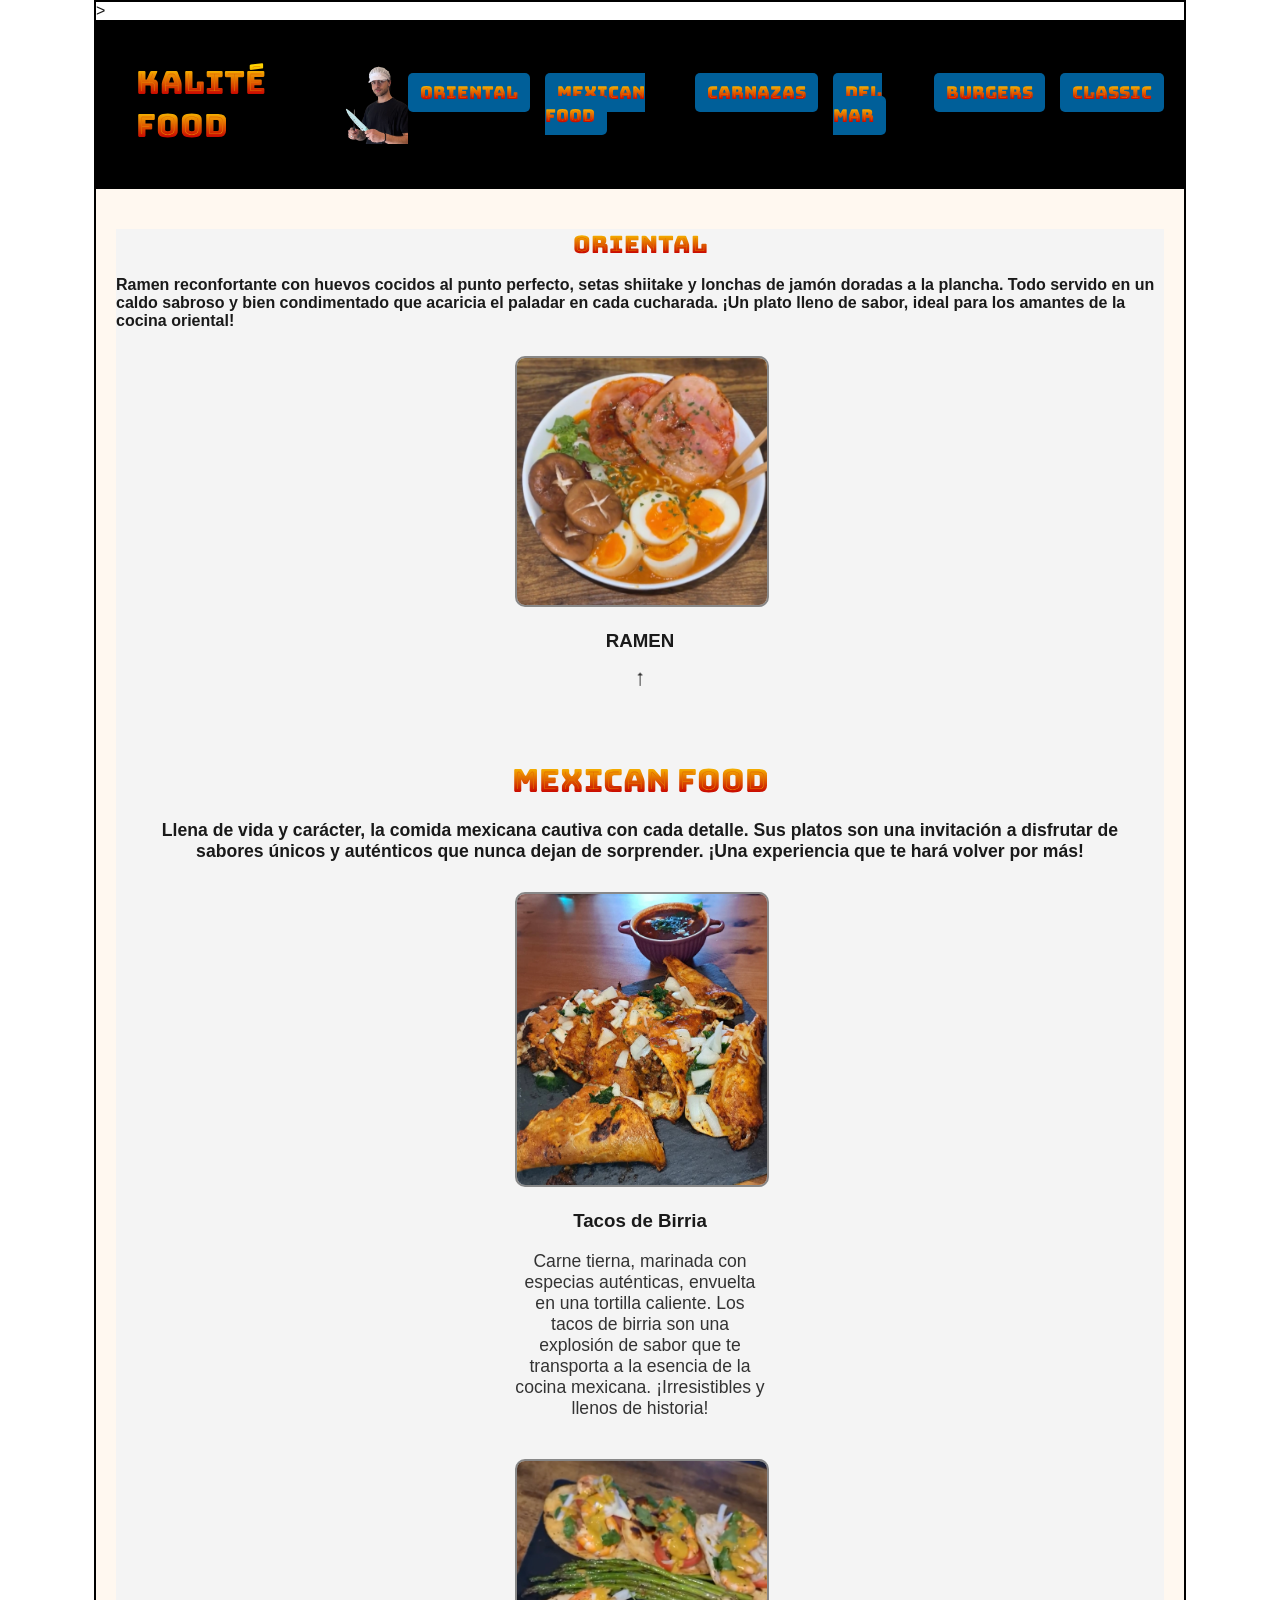
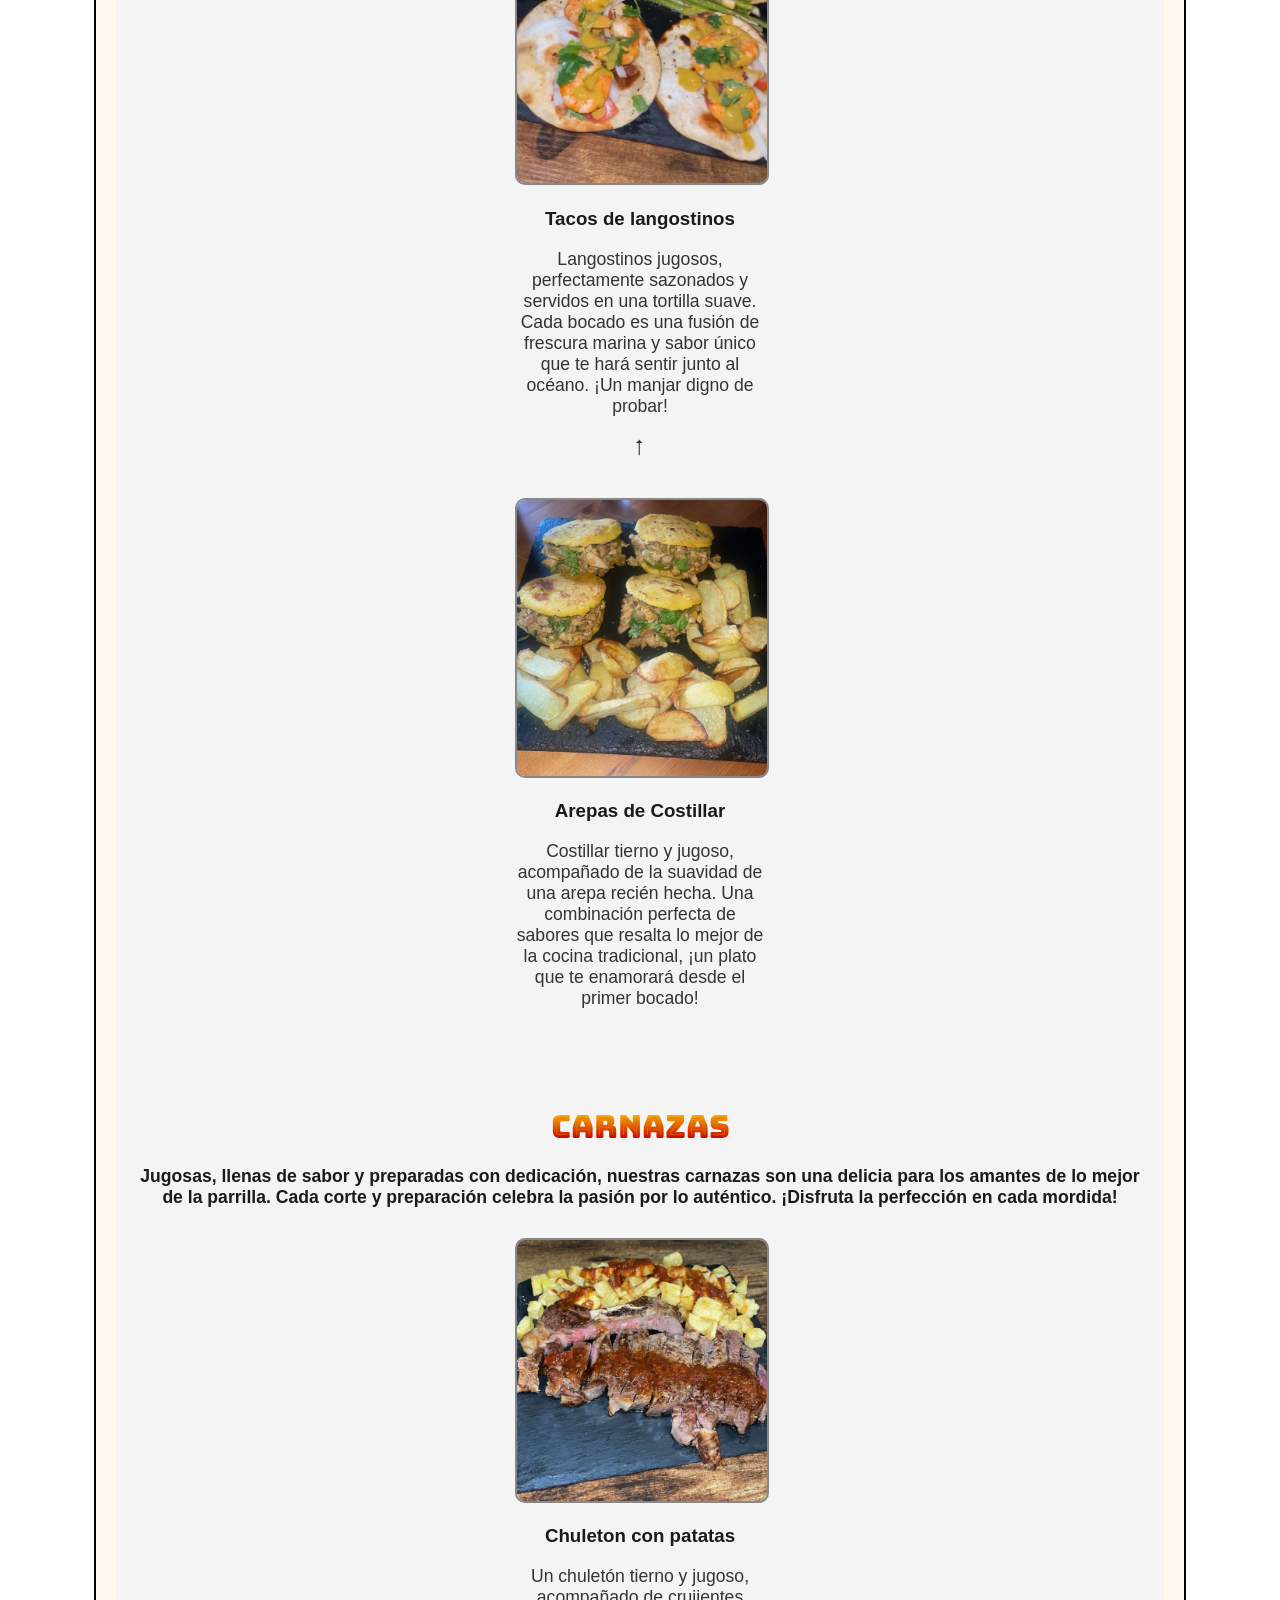
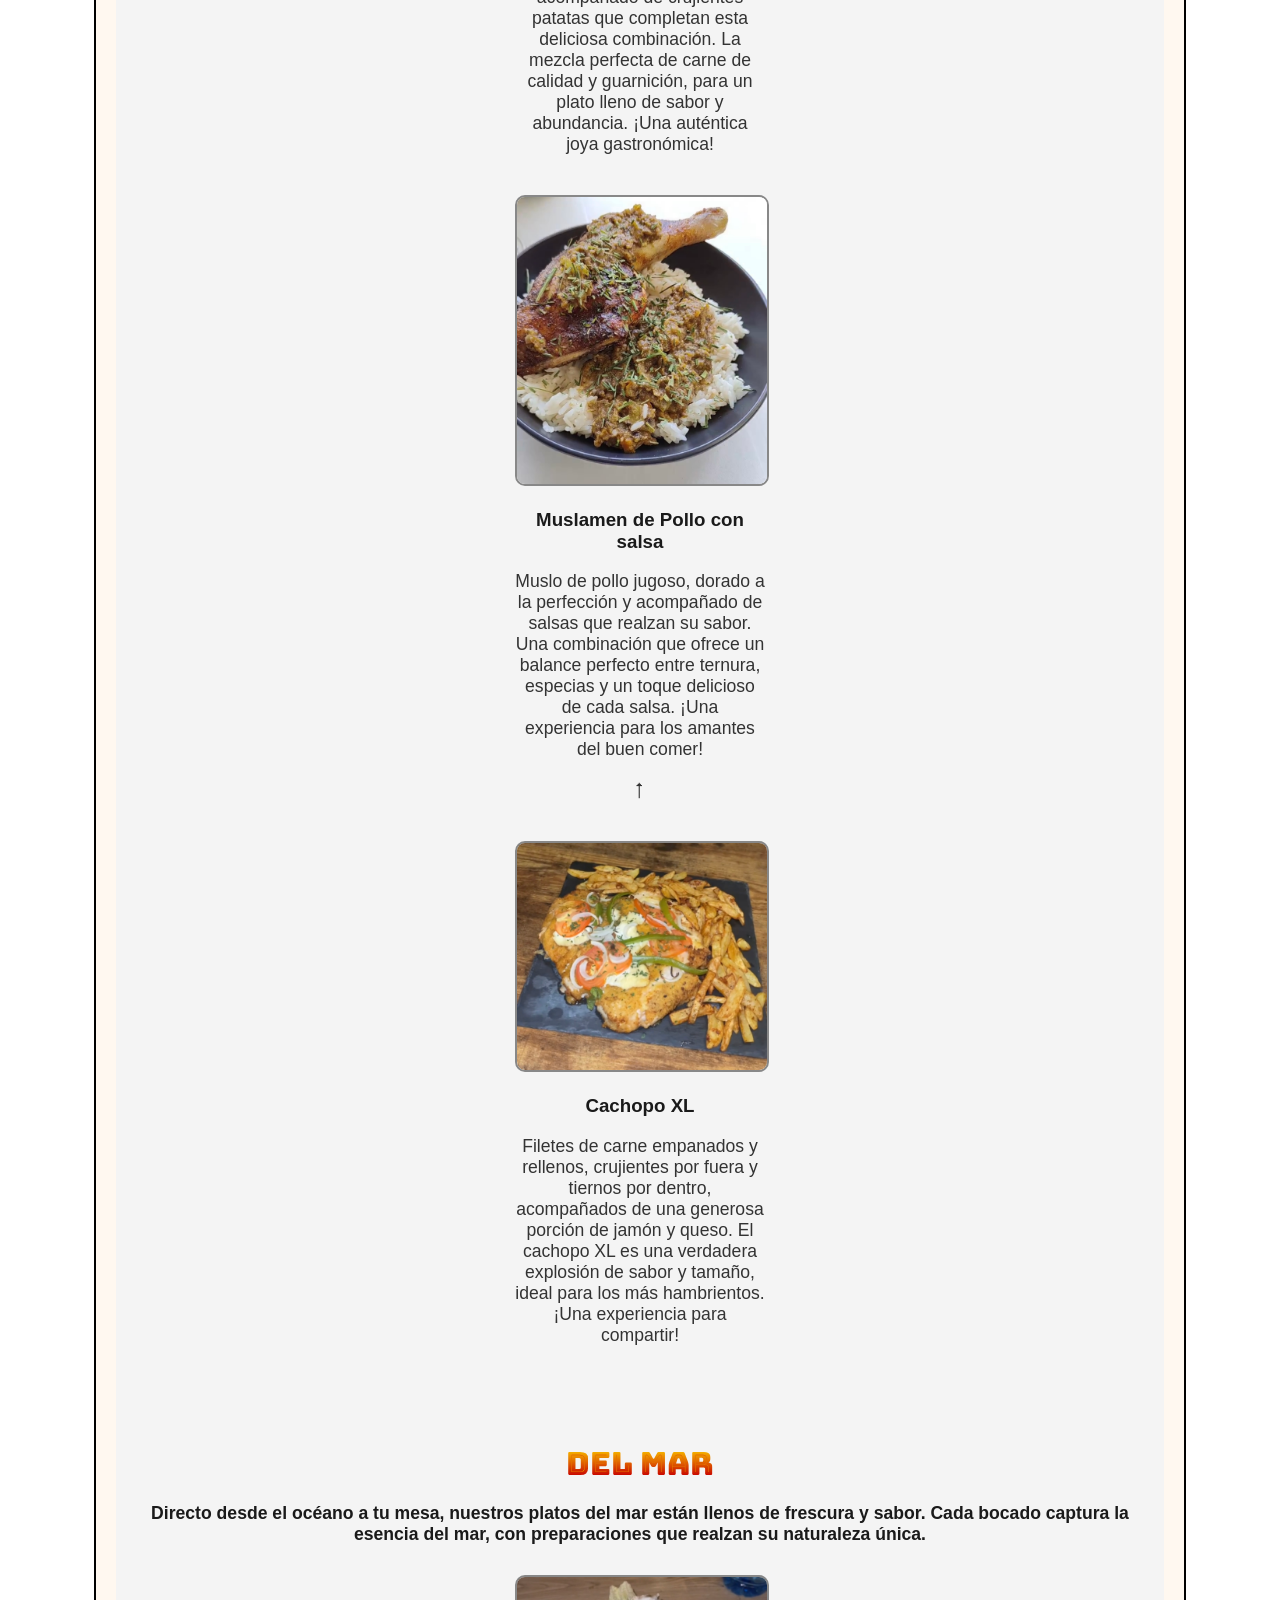
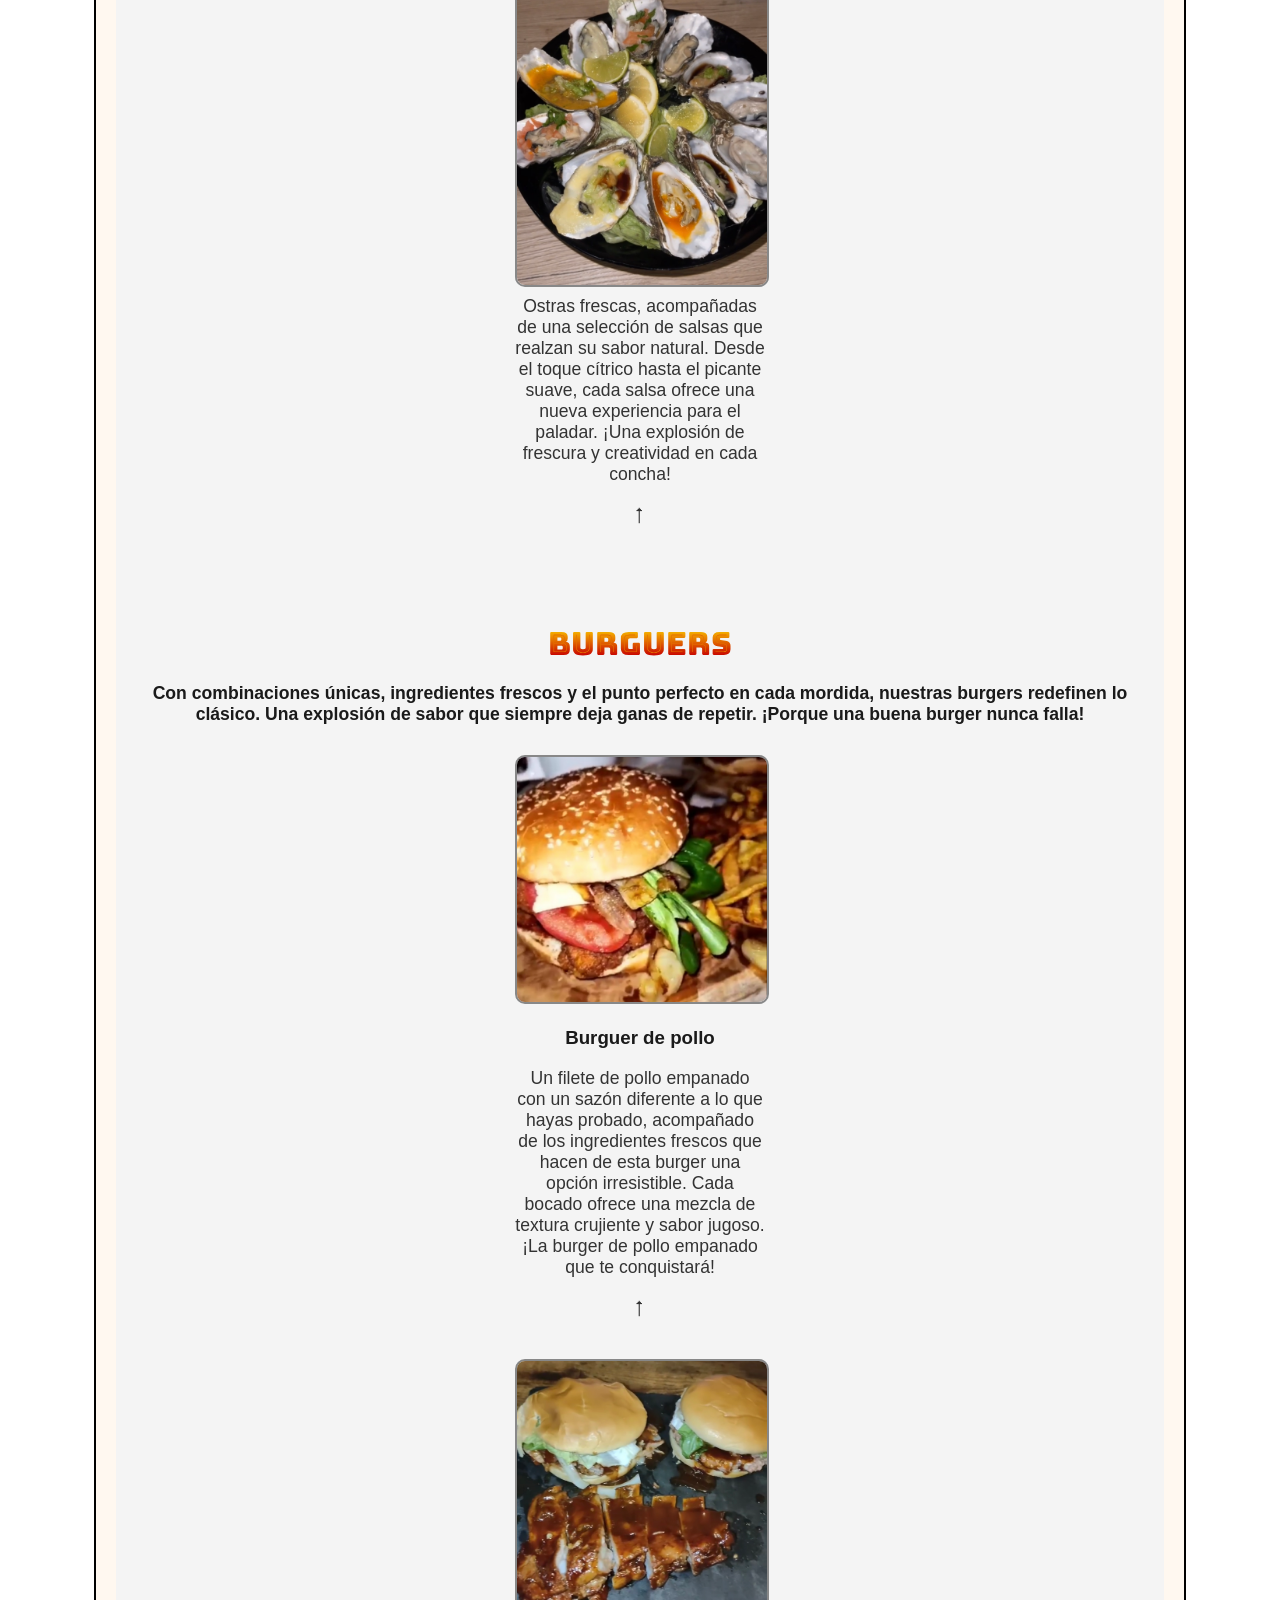
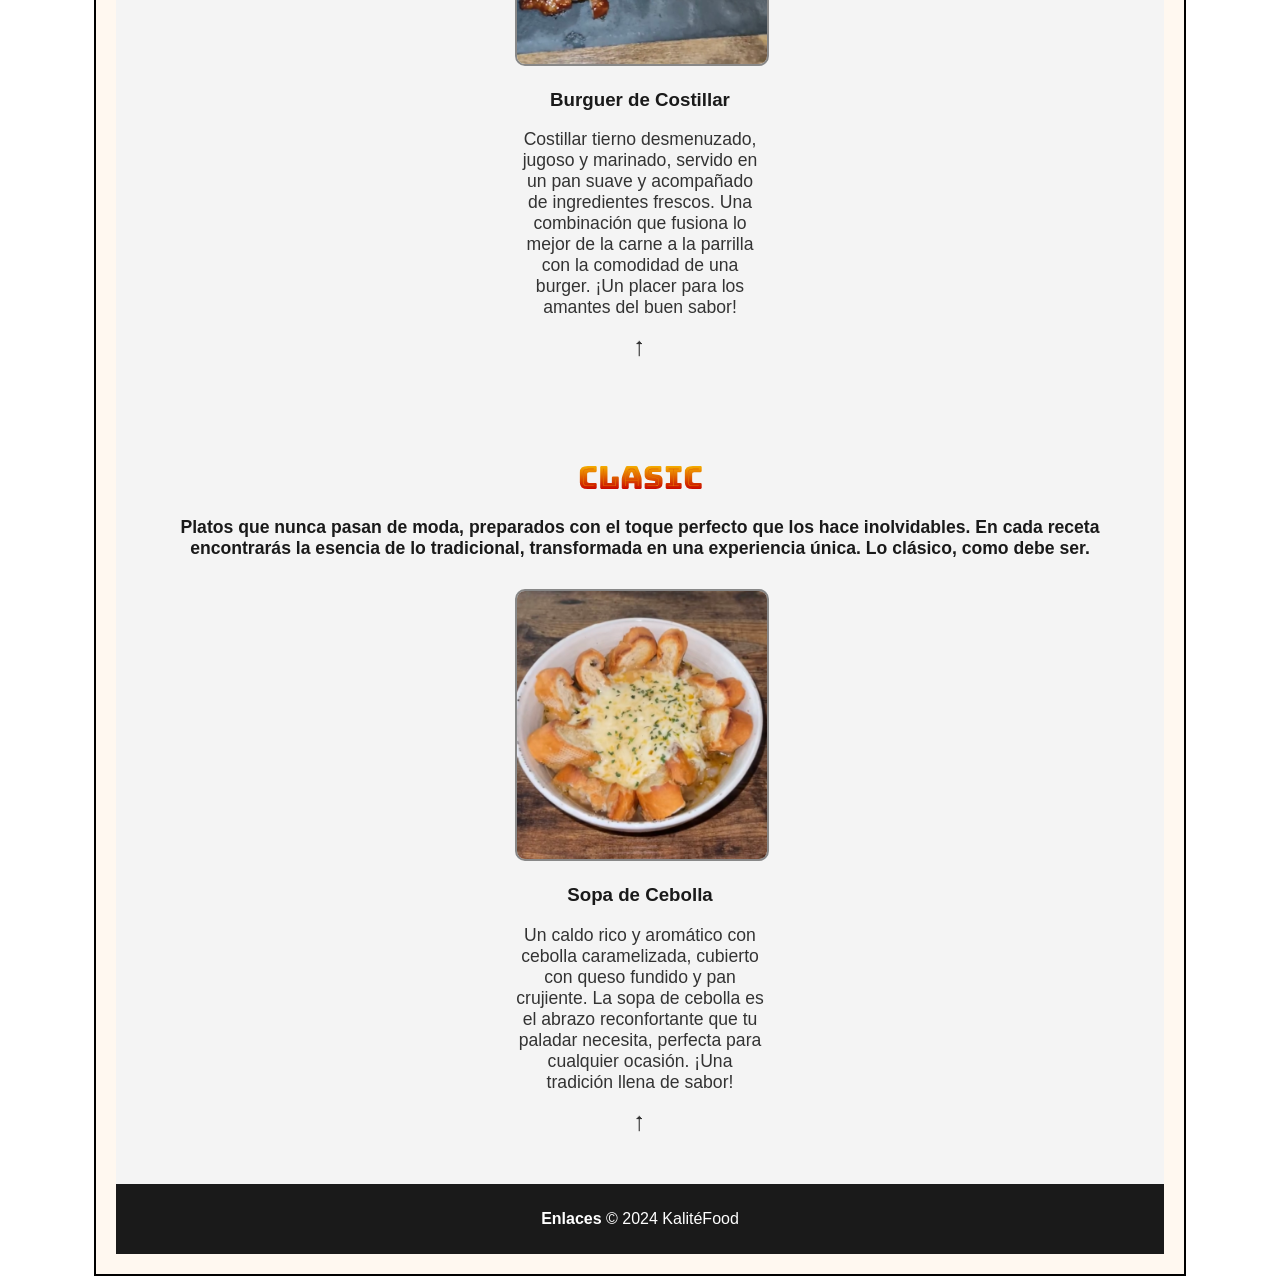
<file: index.html>
<!DOCTYPE html>
<html lang="es">
<head>
    <meta charset="UTF-8">
    <meta name="viewport" content="width=device-width, initial-scale=1.0">
    <title>KalitéFood</title>
    <script type="application/ld+json">
        {
          "@context": "http://schema.org",
          "@type": "Article",
          "name": "Ramen",
          "author": {
            "@type": "Person",
            "name": "Chef"
          },
          "url":"https://ivancl72.github.io/",
          "image": "https://ivancl72.github.io/imagenes/img7.PNG",
          "articleSection": "Sumérgete en la rica tradición de la cocina oriental, donde cada plato es una fusión de sabores exquisitos y técnicas milenarias. Con ingredientes frescos y un equilibrio perfecto entre lo dulce, lo salado, lo ácido y lo picante, nuestros platos orientales te transportarán a un mundo lleno de magia culinaria.",
          "articleBody": "Ramen: Una explosión de sabor en cada sorbo. Caldo reconfortante, fideos perfectos y los acompañamientos ideales hacen del ramen una experiencia única e inolvidable"
        }
        </script>
<link rel="stylesheet" href="estilokalite.css" />
<meta name="viewport" content="width=device-width, initial-scale=1.0" />
<meta name="keywords" content="comida, recetas, gastronomía, cocina accesible" />
<meta name="description" content="Recetas increíbles para todos, con diseño accesible y adaptado." />
<meta name="robots" content="index, follow" />
<meta name="author" content="ivancl72" />
<meta name="copyright" content="ivancl72" />>
<meta property="og:url" content="https://ivancl72.github.io" />
<meta property="og:title" content="KalitéFood" />
<meta property="og:description" content="Explora recetas deliciosas pensadas para todos los públicos." />
<meta property="og:type" content="website" />
<meta property="og:image" content="imagenes/logos/principal-removebg-preview.png" />
<link rel="icon" href="imagenes/logos/favicon-32x32.png" />
<link rel="preconnect" href="https://fonts.googleapis.com" />
<link rel="preconnect" href="https://fonts.gstatic.com" crossorigin />
<link href="https://fonts.googleapis.com/css2?family=Bebas+Neue&display=swap" rel="stylesheet" />
<link href="https://fonts.googleapis.com/css2?family=Bungee+Spice&display=swap" rel="stylesheet" />
</head>
<body>
   <header id="volver">
    <div class="logo-container">
        <div class="logo" aria-hidden="true"></div>
        <h1>Kalité Food</h1>
        <img src="imagenes/logos/principal-removebg-preview.png" alt="Chef ilustrado del sitio Kalité Food" class="chef-image" />
        <button class="menu-toggle" aria-controls="navbar" aria-expanded="false" aria-label="Mostrar u ocultar menú">
            ☰
        </button>
    </div>

   <a href="#contenido-principal" class="skip-link">Saltar al contenido principal</a>


    <nav aria-label="navegacion">
        <ul class="navbar" id="navbar">
            <li><a href="#ORIENTAL">Oriental</a></li>
            <li><a href="#MEXICANFOOD">Mexican Food</a></li>
            <li><a href="#CARNAZAS">Carnazas</a></li>
            <li><a href="#DELMAR">Del Mar</a></li>
            <li><a href="#BURGUERS">Burgers</a></li>
            <li><a href="#CLASIC">Classic</a></li>
        </ul>
    </nav>
</header>
    <main role="main">

         <section id="ORIENTAL" aria-labelledby="titulo-oriental">
            <h2 id="titulo-oriental">ORIENTAL</h2>
            <p><strong>Ramen reconfortante con huevos cocidos al punto perfecto, setas shiitake y lonchas de jamón doradas a la plancha. Todo servido en un caldo sabroso y bien condimentado que acaricia el paladar en cada cucharada. ¡Un plato lleno de sabor, ideal para los amantes de la cocina oriental!</strong></p>
            <div class="image-container">
                <article class="image-item">
                    <img src="imagenes/img7.PNG" alt="RAMEN"/>
                    <h3 id="taco-title">RAMEN</h3>
                    <p class="volver"><a href="#volver" aria-label="Volver al inicio de la página">⭡</a></p>
                </article>
            </div>
         </section>
        <section id="MEXICANFOOD" aria-labelledby="titulo-mex" role="region">
    <h2 id="titulo-mex">MEXICAN FOOD</h2>
    <p><strong>Llena de vida y carácter, la comida mexicana cautiva con cada detalle. Sus platos son una invitación a disfrutar de sabores únicos y auténticos que nunca dejan de sorprender. ¡Una experiencia que te hará volver por más!</strong></p>
    
    <div class="image-container" role="group" aria-label="Tacos de Birria">
        <div class="image-item">
            <img src="imagenes/img3.PNG" alt="Tacos de Birria" role="img" aria-label="Imagen de Tacos de Birria">
            <h3>Tacos de Birria</h3>
            <p>Carne tierna, marinada con especias auténticas, envuelta en una tortilla caliente. Los tacos de birria son una explosión de sabor que te transporta a la esencia de la cocina mexicana. ¡Irresistibles y llenos de historia!</p>
        </div>
    </div>

    <div class="image-container" role="group" aria-label="Tacos de langostinos">
        <div class="image-item">
            <img src="imagenes/img6.PNG" alt="Tacos de langostinos" role="img" aria-label="Imagen de Tacos de langostinos">
            <h3>Tacos de langostinos</h3>
            <p>Langostinos jugosos, perfectamente sazonados y servidos en una tortilla suave. Cada bocado es una fusión de frescura marina y sabor único que te hará sentir junto al océano. ¡Un manjar digno de probar!</p>
            <p class="volver"><a href="#volver" aria-label="Volver al inicio de la página">⭡</a></p>
        </div>
    </div>

    <div class="image-container" role="group" aria-label="Arepas de Costillar">
        <div class="image-item">
            <img src="imagenes/img10.PNG" alt="Arepas de Costillar" role="img" aria-label="Imagen de Arepas de Costillar">
            <h3>Arepas de Costillar</h3>
            <p>Costillar tierno y jugoso, acompañado de la suavidad de una arepa recién hecha. Una combinación perfecta de sabores que resalta lo mejor de la cocina tradicional, ¡un plato que te enamorará desde el primer bocado!</p>
        </div>
    </div>   
</section>

        <section id="CARNAZAS" aria-labelledby="titulo-carnazas" role="region">
    <h2 id="titulo-carnazas">
        <a href="../kalitefood/silo_carnazas/index.html" target="blank">CARNAZAS</a>
    </h2>
    <p><strong>Jugosas, llenas de sabor y preparadas con dedicación, nuestras carnazas son una delicia para los amantes de lo mejor de la parrilla. Cada corte y preparación celebra la pasión por lo auténtico. ¡Disfruta la perfección en cada mordida!</strong></p>
    
    <div class="image-container" role="group" aria-label="Chuletón con patatas">
        <div class="image-item">
            <img src="imagenes/img5.PNG" alt="Chuleton con patatas" role="img" aria-label="Imagen de Chuletón con patatas">
            <h3>Chuleton con patatas</h3>
            <p>Un chuletón tierno y jugoso, acompañado de crujientes patatas que completan esta deliciosa combinación. La mezcla perfecta de carne de calidad y guarnición, para un plato lleno de sabor y abundancia. ¡Una auténtica joya gastronómica!</p>
        </div>
    </div>

    <div class="image-container" role="group" aria-label="Muslamen de Pollo con salsa">
        <div class="image-item">
            <img src="imagenes/img1.PNG" alt="Muslamen de Pollo con salsa" role="img" aria-label="Imagen de Muslamen de Pollo con salsa">
            <h3>Muslamen de Pollo con salsa</h3>
            <p>Muslo de pollo jugoso, dorado a la perfección y acompañado de salsas que realzan su sabor. Una combinación que ofrece un balance perfecto entre ternura, especias y un toque delicioso de cada salsa. ¡Una experiencia para los amantes del buen comer!</p>
            <p class="volver"><a href="#volver" aria-label="Volver al inicio de la página">⭡</a></p>
        </div>
    </div>

    <div class="image-container" role="group" aria-label="Cachopo XL">
        <div class="image-item">
            <img src="imagenes/img9.PNG" alt="Cachopo XL" role="img" aria-label="Imagen de Cachopo XL">
            <h3>Cachopo XL</h3>
            <p>Filetes de carne empanados y rellenos, crujientes por fuera y tiernos por dentro, acompañados de una generosa porción de jamón y queso. El cachopo XL es una verdadera explosión de sabor y tamaño, ideal para los más hambrientos. ¡Una experiencia para compartir!</p>
        </div>
    </div>
</section>

       <section id="DELMAR" aria-labelledby="titulo-delmar" role="region">
    <h2 id="titulo-delmar">DEL MAR</h2>
    <p><strong>Directo desde el océano a tu mesa, nuestros platos del mar están llenos de frescura y sabor. Cada bocado captura la esencia del mar, con preparaciones que realzan su naturaleza única.</strong></p>

    <div class="image-container" role="group" aria-label="Ostras frescas con salsas">
        <div class="image-item">
            <img src="imagenes/img2.PNG" alt="OSTRAS" role="img" aria-label="Imagen de ostras frescas">
            <p>Ostras frescas, acompañadas de una selección de salsas que realzan su sabor natural. Desde el toque cítrico hasta el picante suave, cada salsa ofrece una nueva experiencia para el paladar. ¡Una explosión de frescura y creatividad en cada concha!</p>
            <p class="volver"><a href="#volver" aria-label="Volver al inicio de la página">⭡</a></p>
        </div>
    </div>
</section>

       <section id="BURGUERS" aria-labelledby="titulo-burguers" role="region">
    <h2 id="titulo-burguers">BURGUERS</h2>
    <p><strong>Con combinaciones únicas, ingredientes frescos y el punto perfecto en cada mordida, nuestras burgers redefinen lo clásico. Una explosión de sabor que siempre deja ganas de repetir. ¡Porque una buena burger nunca falla!</strong></p>
    
    <div class="image-container" role="group" aria-label="Burger de pollo empanado">
        <div class="image-item">
            <img src="imagenes/img11.jpg" alt="Burguer de pollo" role="img" aria-label="Imagen de burger de pollo empanado">
            <h3>Burguer de pollo</h3>
            <p>Un filete de pollo empanado con un sazón diferente a lo que hayas probado, acompañado de los ingredientes frescos que hacen de esta burger una opción irresistible. Cada bocado ofrece una mezcla de textura crujiente y sabor jugoso. ¡La burger de pollo empanado que te conquistará!</p>
            <p class="volver"><a href="#volver" aria-label="Volver al inicio de la página">⭡</a></p>
        </div>
    </div>

    <div class="image-container" role="group" aria-label="Burger de costillar desmenuzado">
        <div class="image-item">
            <img src="imagenes/img4.PNG" alt="Burguer de Costillar" role="img" aria-label="Imagen de burger de costillar desmenuzado">
            <h3>Burguer de Costillar</h3>
            <p>Costillar tierno desmenuzado, jugoso y marinado, servido en un pan suave y acompañado de ingredientes frescos. Una combinación que fusiona lo mejor de la carne a la parrilla con la comodidad de una burger. ¡Un placer para los amantes del buen sabor!</p>
            <p class="volver"><a href="#volver" aria-label="Volver al inicio de la página">⭡</a></p>
        </div>
    </div>
</section>

        <section id="CLASIC" aria-labelledby="titulo-clasic" role="region">
    <h2 id="titulo-clasic">CLASIC</h2>
    <p><strong>Platos que nunca pasan de moda, preparados con el toque perfecto que los hace inolvidables. En cada receta encontrarás la esencia de lo tradicional, transformada en una experiencia única. Lo clásico, como debe ser.</strong></p>
    
    <div class="image-container" role="group" aria-label="Sopa de cebolla clásica">
        <div class="image-item">
            <img src="imagenes/img8.PNG" alt="Sopa de Cebolla" role="img" aria-label="Imagen de sopa de cebolla con queso fundido y pan crujiente">
            <h3>Sopa de Cebolla</h3>
            <p>Un caldo rico y aromático con cebolla caramelizada, cubierto con queso fundido y pan crujiente. La sopa de cebolla es el abrazo reconfortante que tu paladar necesita, perfecta para cualquier ocasión. ¡Una tradición llena de sabor!</p>
            <p class="volver"><a href="#volver" aria-label="Volver al inicio de la página">⭡</a></p>
        </div>
    </div>
</section>

    <footer role="contentinfo" aria-label="Pie de página">
    <p class="footer">
        <a href="enlaces/index.html" target="_blank" aria-label="Ir a la página de enlaces"><strong>Enlaces</strong></a>
        &copy; 2024 KalitéFood
    </p>
</footer>
<script>
    const toggle = document.querySelector('.menu-toggle');
    const navbar = document.getElementById('navbar');

    toggle.addEventListener('click', () => {
        const expanded = toggle.getAttribute('aria-expanded') === 'true';
        toggle.setAttribute('aria-expanded', !expanded);
        navbar.classList.toggle('active');
    });
</script>
</body>
</html>
</file>
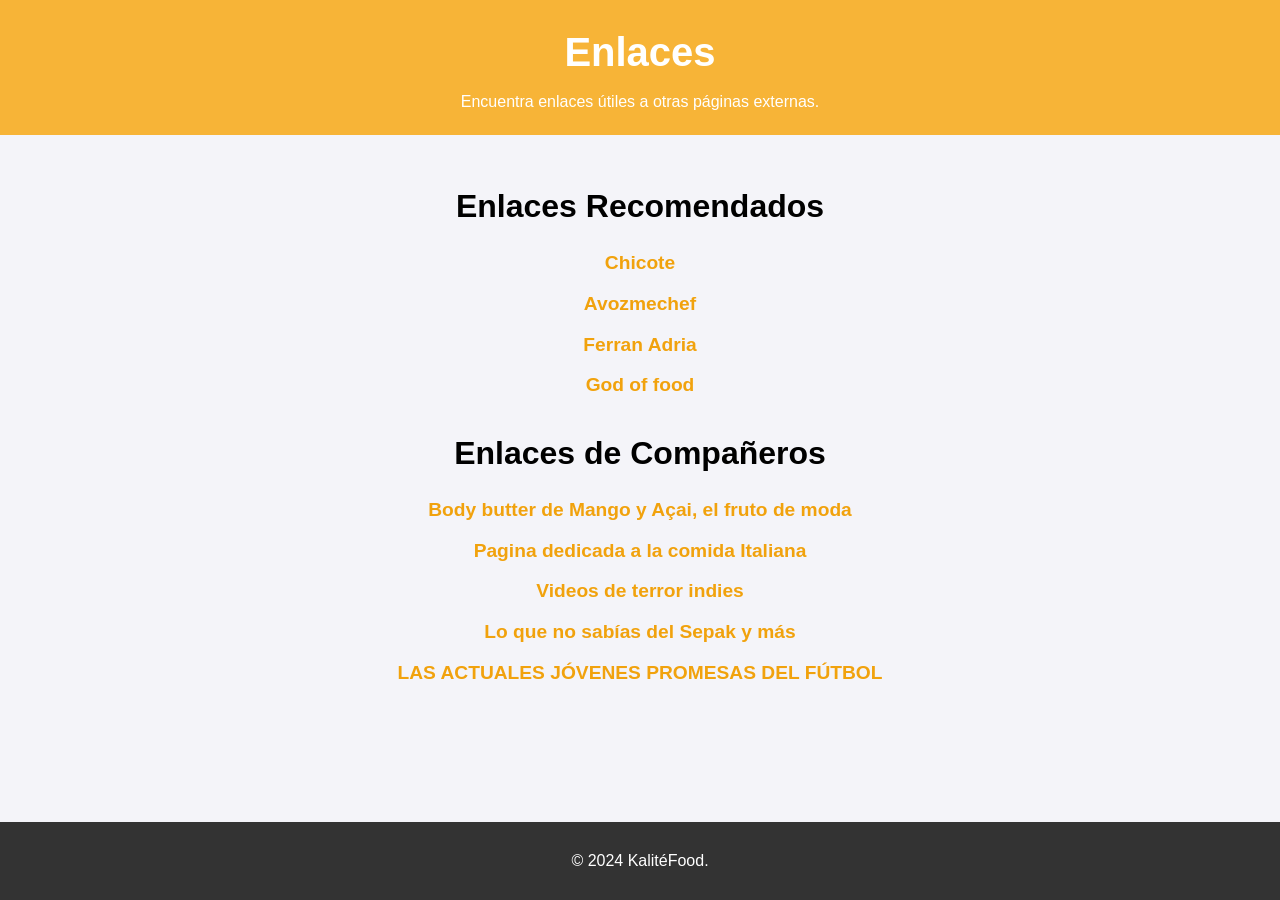
<file: enlaces/index.html>
<!DOCTYPE html>
<html lang="es">
<head>
    <meta charset="UTF-8">
    <meta name="viewport" content="width=device-width, initial-scale=1.0">
    <title>Redirección</title>
    <link rel="stylesheet" href="estiloenlace.css">
</head>
<body>
    <header>
        <h1>Enlaces</h1>
        <p>Encuentra enlaces útiles a otras páginas externas.</p>
    </header>

    <main>
        <section class="links">
            <h2>Enlaces Recomendados</h2>
            <ul>
                <li><a href="https://albertochicote.com/" target="_blank">Chicote</a></li>
                <li><a href="https://www.avozmechef.es/courses/Cocina-de-base" target="_blank">Avozmechef</a></li>
                <li><a href="https://elbullifoundation.com/biografia-ferran-adria/" target="_blank">Ferran Adria</a></li>
                <li><a href="https://www.tiktok.com/@_god_of_food" target="_blank">God of food</a></li>
            </ul>
        </section>
        <section class="links">
            <h2>Enlaces de Compañeros</h2>
            <ul>
                <li><a href="https://anittaaroque.github.io" target="_blank">Body butter de Mango y Açai, el fruto de moda</a></li>
                <li><a href="https://mario-fernandez20.github.io/" target="_blank">Pagina dedicada a la comida Italiana</a></li>
                <li><a href="https://mayaasir.github.io/" target="_blank">Videos de terror indies</a></li>
                <li><a href="https://izanrg23.github.io/" target="_blank">Lo que no sabías del Sepak y más</a></li>
                <li><a href="https://monsef05.github.io/" target="_blank">LAS ACTUALES JÓVENES PROMESAS DEL FÚTBOL</a></li>
            </ul>
        </section>
    </main>

    <footer>
        <p>© 2024 KalitéFood. </p>
    </footer>
</body>
</html>
</file>
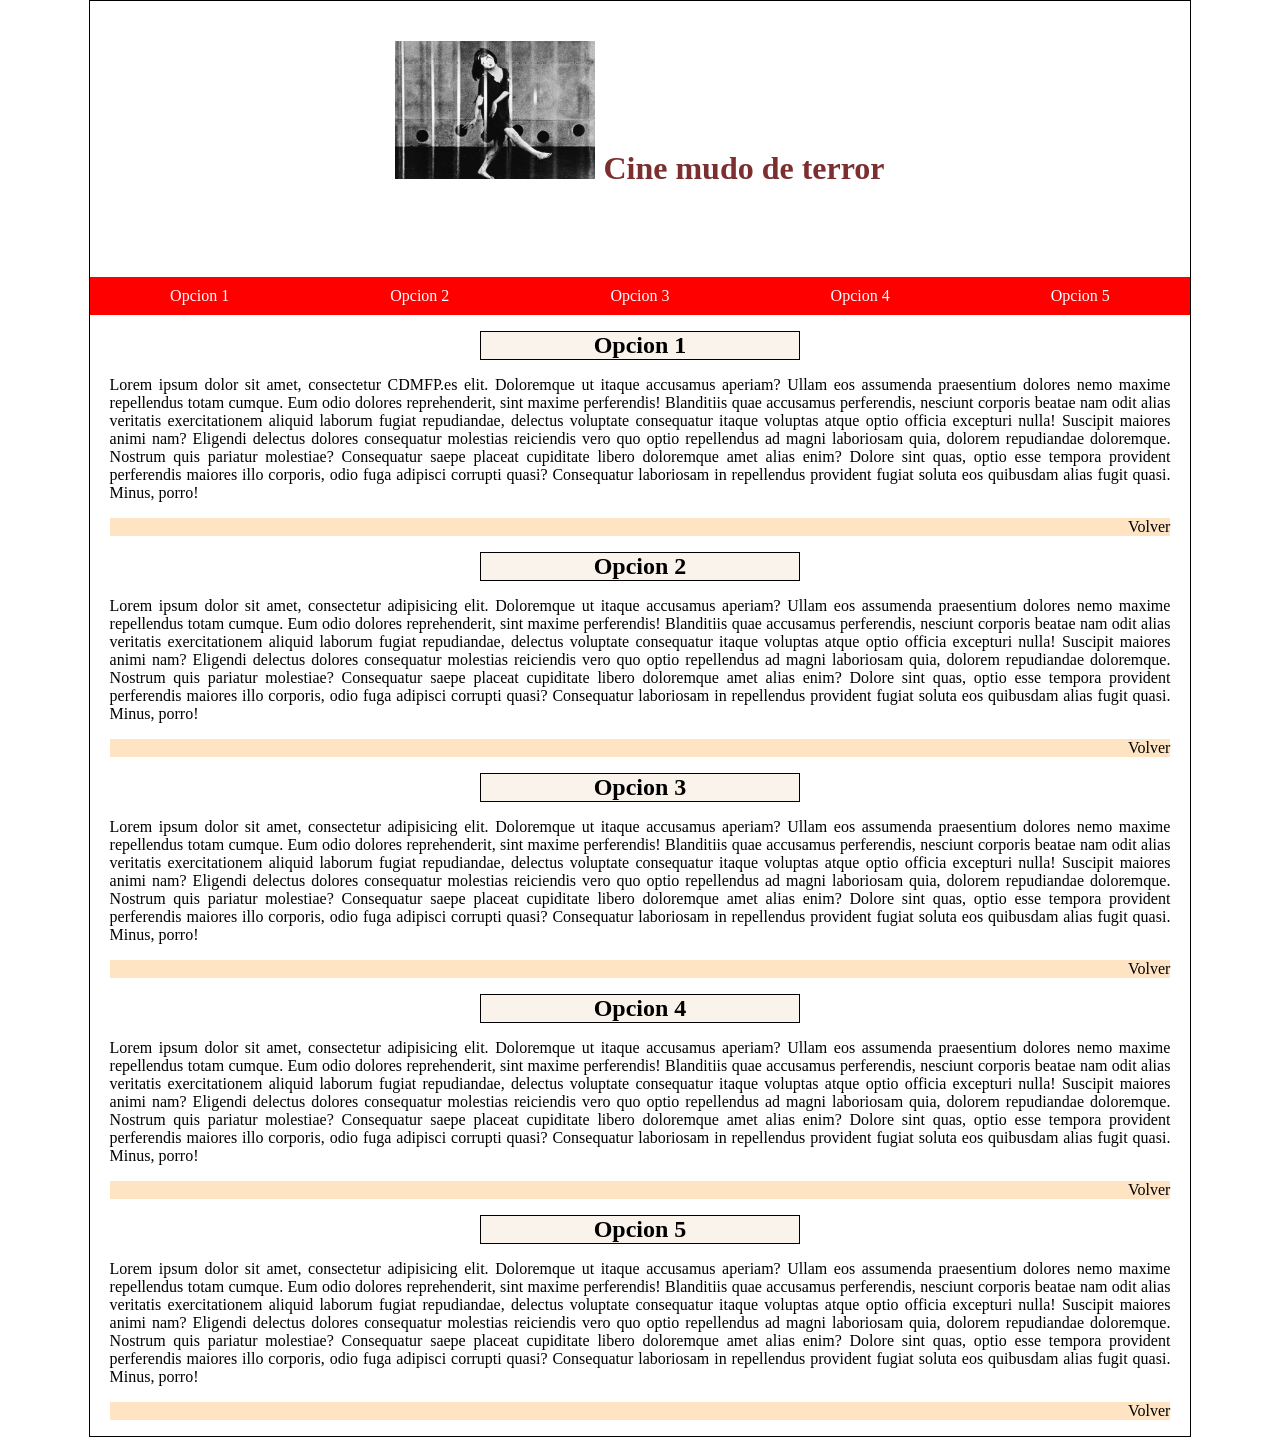
<file: proyecto pagina/index.html>
<!DOCTYPE html>
<html lang="es">
<head>
    <meta charset="UTF-8">
    <meta name="viewport" content="width=device-width, initial-scale=1.0">
    <title>Cine mudo de terror</title>
    <link rel="stylesheet" href="proyecto .css">
    <link rel="icon" href="favicon.jpg">
    <link rel="canonical" href="https://ivancl72.github.io">
    <meta name="keywords" content="clave">
    <meta name="descripcion" content="descripcion">
    <meta name="robots" content="index,follow">
    <meta name="copyright" content="ivancl72">
    <meta name="subject" content="lenguaje de marcas">
    <meta name="language" content="es">
    <meta name="author" content="ivancl72">

</head>
<body>
    <header   id="volver">
        <h1><img src="nina japonesa.jpg" alt="Cine mudo de terror" width="200px"> Cine mudo de terror </h1>
        <nav>
            <ol>
                <li><a href="#Opcion1">Opcion 1</a></li><li><a href="#Opcion2"> Opcion 2</a></li><li><a href="#Opcion3">Opcion 3</a></li><li><a href="#Opcion4"> Opcion 4</a></li><li><a href="#Opcion5">Opcion 5</a></li>
            </ol>
        </nav>
    </header>
    <main>
        <section>
          <h2 id="Opcion1">Opcion 1</h2>
             <article>
                <p>Lorem ipsum dolor sit amet, consectetur <a href="http://www.cdmfp.es"> CDMFP.es</a> elit. Doloremque ut itaque accusamus aperiam? Ullam eos assumenda praesentium dolores nemo maxime repellendus totam cumque. Eum odio dolores reprehenderit, sint maxime perferendis!
                Blanditiis quae accusamus perferendis, nesciunt corporis beatae nam odit alias veritatis exercitationem aliquid laborum fugiat repudiandae, delectus voluptate consequatur itaque voluptas atque optio officia excepturi nulla! Suscipit maiores animi nam?
                Eligendi delectus dolores consequatur molestias reiciendis vero quo optio repellendus ad magni laboriosam quia, dolorem repudiandae doloremque. Nostrum quis pariatur molestiae? Consequatur saepe placeat cupiditate libero doloremque amet alias enim?
                Dolore sint quas, optio esse tempora provident perferendis maiores illo corporis, odio fuga adipisci corrupti quasi? Consequatur laboriosam in repellendus provident fugiat soluta eos quibusdam alias fugit quasi. Minus, porro!</p>
                <p class="volver"><a href="#volver">Volver</a> </p>
             </article>
             <h2 id="Opcion2">Opcion 2</h2>
             <article>
                <p>Lorem ipsum dolor sit amet, consectetur adipisicing elit. Doloremque ut itaque accusamus aperiam? Ullam eos assumenda praesentium dolores nemo maxime repellendus totam cumque. Eum odio dolores reprehenderit, sint maxime perferendis!
                Blanditiis quae accusamus perferendis, nesciunt corporis beatae nam odit alias veritatis exercitationem aliquid laborum fugiat repudiandae, delectus voluptate consequatur itaque voluptas atque optio officia excepturi nulla! Suscipit maiores animi nam?
                Eligendi delectus dolores consequatur molestias reiciendis vero quo optio repellendus ad magni laboriosam quia, dolorem repudiandae doloremque. Nostrum quis pariatur molestiae? Consequatur saepe placeat cupiditate libero doloremque amet alias enim?
                Dolore sint quas, optio esse tempora provident perferendis maiores illo corporis, odio fuga adipisci corrupti quasi? Consequatur laboriosam in repellendus provident fugiat soluta eos quibusdam alias fugit quasi. Minus, porro!</p>
                <p class="volver"><a href="#volver">Volver</a> </p>
             </article>
             <h2 id="Opcion3">Opcion 3</h2>
             <article>
                <p>Lorem ipsum dolor sit amet, consectetur adipisicing elit. Doloremque ut itaque accusamus aperiam? Ullam eos assumenda praesentium dolores nemo maxime repellendus totam cumque. Eum odio dolores reprehenderit, sint maxime perferendis!
                Blanditiis quae accusamus perferendis, nesciunt corporis beatae nam odit alias veritatis exercitationem aliquid laborum fugiat repudiandae, delectus voluptate consequatur itaque voluptas atque optio officia excepturi nulla! Suscipit maiores animi nam?
                Eligendi delectus dolores consequatur molestias reiciendis vero quo optio repellendus ad magni laboriosam quia, dolorem repudiandae doloremque. Nostrum quis pariatur molestiae? Consequatur saepe placeat cupiditate libero doloremque amet alias enim?
                Dolore sint quas, optio esse tempora provident perferendis maiores illo corporis, odio fuga adipisci corrupti quasi? Consequatur laboriosam in repellendus provident fugiat soluta eos quibusdam alias fugit quasi. Minus, porro!</p>
                <p class="volver"><a href="#volver">Volver</a> </p>
             </article>
             <h2 id="Opcion4">Opcion 4</h2>
             <article>
                <p>Lorem ipsum dolor sit amet, consectetur adipisicing elit. Doloremque ut itaque accusamus aperiam? Ullam eos assumenda praesentium dolores nemo maxime repellendus totam cumque. Eum odio dolores reprehenderit, sint maxime perferendis!
                Blanditiis quae accusamus perferendis, nesciunt corporis beatae nam odit alias veritatis exercitationem aliquid laborum fugiat repudiandae, delectus voluptate consequatur itaque voluptas atque optio officia excepturi nulla! Suscipit maiores animi nam?
                Eligendi delectus dolores consequatur molestias reiciendis vero quo optio repellendus ad magni laboriosam quia, dolorem repudiandae doloremque. Nostrum quis pariatur molestiae? Consequatur saepe placeat cupiditate libero doloremque amet alias enim?
                Dolore sint quas, optio esse tempora provident perferendis maiores illo corporis, odio fuga adipisci corrupti quasi? Consequatur laboriosam in repellendus provident fugiat soluta eos quibusdam alias fugit quasi. Minus, porro!</p>
                <p class="volver"><a href="#volver">Volver</a> </p>
             </article>
             <h2 id="Opcion5">Opcion 5</h2>
             <article>
                <p>Lorem ipsum dolor sit amet, consectetur adipisicing elit. Doloremque ut itaque accusamus aperiam? Ullam eos assumenda praesentium dolores nemo maxime repellendus totam cumque. Eum odio dolores reprehenderit, sint maxime perferendis!
                Blanditiis quae accusamus perferendis, nesciunt corporis beatae nam odit alias veritatis exercitationem aliquid laborum fugiat repudiandae, delectus voluptate consequatur itaque voluptas atque optio officia excepturi nulla! Suscipit maiores animi nam?
                Eligendi delectus dolores consequatur molestias reiciendis vero quo optio repellendus ad magni laboriosam quia, dolorem repudiandae doloremque. Nostrum quis pariatur molestiae? Consequatur saepe placeat cupiditate libero doloremque amet alias enim?
                Dolore sint quas, optio esse tempora provident perferendis maiores illo corporis, odio fuga adipisci corrupti quasi? Consequatur laboriosam in repellendus provident fugiat soluta eos quibusdam alias fugit quasi. Minus, porro!</p>
                <p class="volver"><a href="#volver">Volver</a> </p>
             </article>
        </section>
    </main>
</body>
</html>
</file>
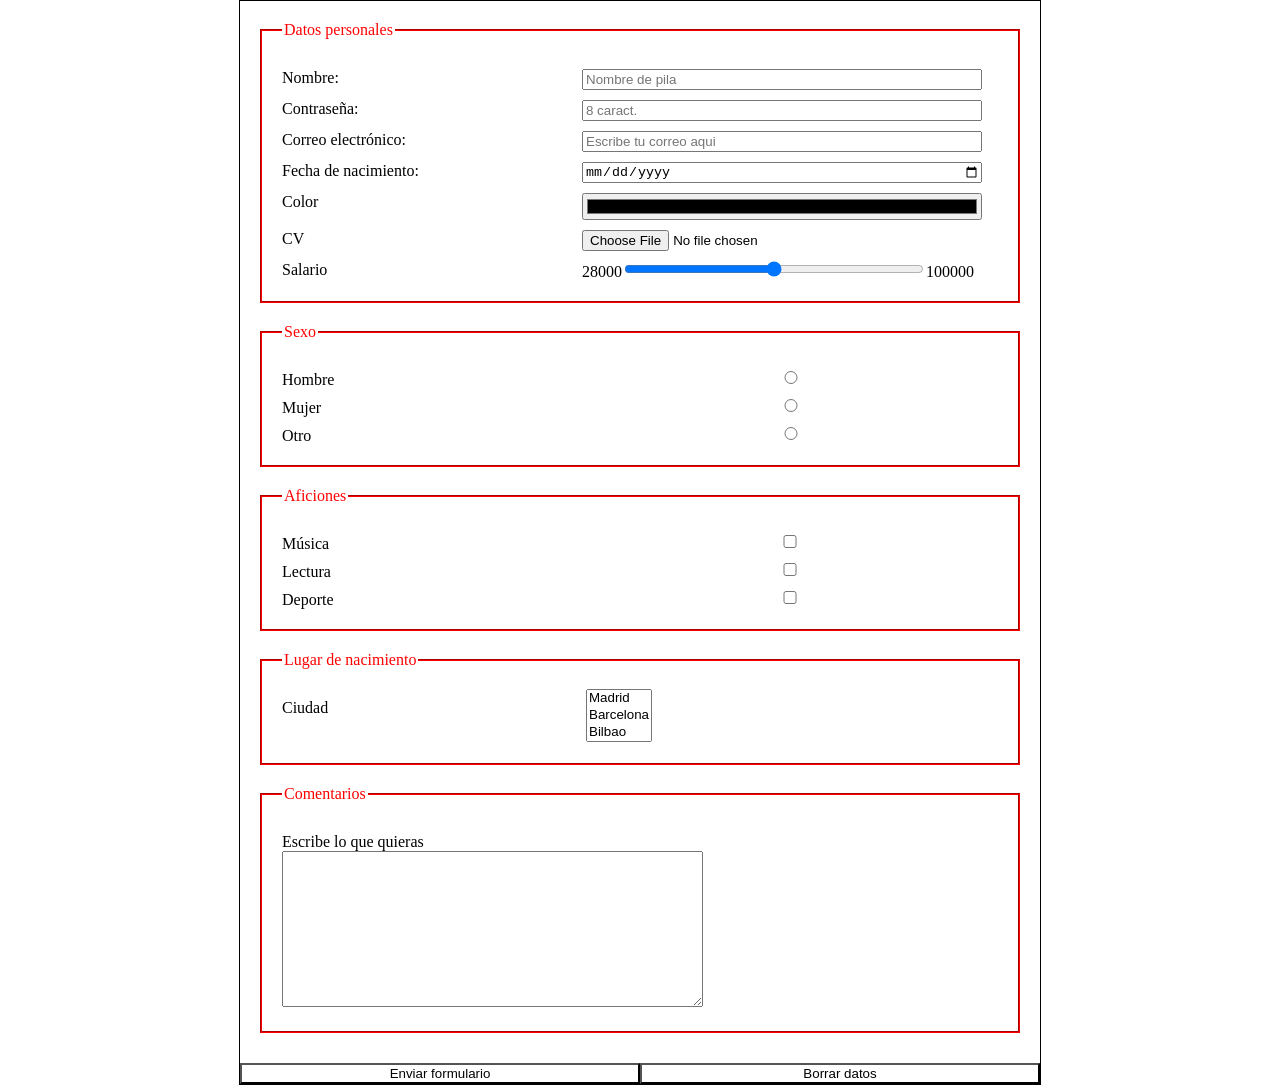
<file: formularios.html>
<!DOCTYPE html>
<html lang="es">
<head>
    <meta charset="UTF-8">
    <meta name="viewport" content="width=device-width, initial-scale=1.0">
    <title>Formulario</title>
    <link rel="stylesheet" href="estilo_formulario.css">
</head>
<body>
    <fieldset>
        <legend>Datos personales</legend>
              <!--<form action="mailto:ivanclcervantes@gmail.com?subject=contacto" method="" enctype=""> !-->
    <form method="post" enctype="multipart/form-data" action="#" > <!-- method="" enctype="" novalidate autocomplete="off"  !-->
        <label for="Nombre">Nombre:</label><input type="text" id="nombre" name="nombre" placeholder="Nombre de pila"required>
      <label for="contrasena">Contraseña:</label><input type="password" id="contrasena" name="Contrasena" placeholder="8 caract." required>
      <label for="correo">Correo electrónico:</label><input type="email" id="correo" name="correo" placeholder="Escribe tu correo aqui" required>
      <label for="nacimiento">Fecha de nacimiento:</label><input type="date" id="nacimiento" required>
      <label for="color">Color</label><input type="color" name="color">
      <label for="cv">CV</label><input type="file" id="cv" name="cv">
      <label for="salario">Salario</label>28000<input type="range" id="salario" name="salario" min="28000" max="100000" step="1000">100000

    </fieldset>
    <fieldset>
        <legend>Sexo</legend>
        <label for="h">Hombre</label>
        <input type="radio" name="sexo" id="h" value="Hombre">
        <label for="m">Mujer</label>
        <input type="radio" name="sexo" id="h" value="Mujer">
        <label for="o">Otro</label>
        <input type="radio" name="sexo" id="o" value="Otro">
    </fieldset>
    <fieldset>
        <legend>Aficiones</legend>
        <label for="musica">Música</label>
        <input type="checkbox" id="musica" name="musica">
        <label for="lectura">Lectura</label>
        <input type="checkbox" id="lectura" name="lectura">
        <label for="deporte">Deporte</label>
        <input type="checkbox" id="Deporte" name="deporte">
    </fieldset>
    <fieldset>
        <legend>Lugar de nacimiento</legend>
        <label for="ciudad">Ciudad</label>
        <select name="ciudad" id="ciudad" size="3" multiple>
            <option value="madrid">Madrid</option>
            <option value="barcelona">Barcelona</option>
            <option value="bilbao">Bilbao</option>
            <option value="murcia">Murcia</option>
        </select>
    </fieldset>
    <fieldset>
        <legend>Comentarios</legend>
        <label for="comentarios">Escribe lo que quieras</label>
        <textarea name="comentarios" id="comentarios" name="comentarios" cols="50" rows="10"></textarea>
    </fieldset>
      <input type="submit" value="Enviar formulario"><input type="reset" value="Borrar datos">
      
    </form>

</body>
</html>
</file>
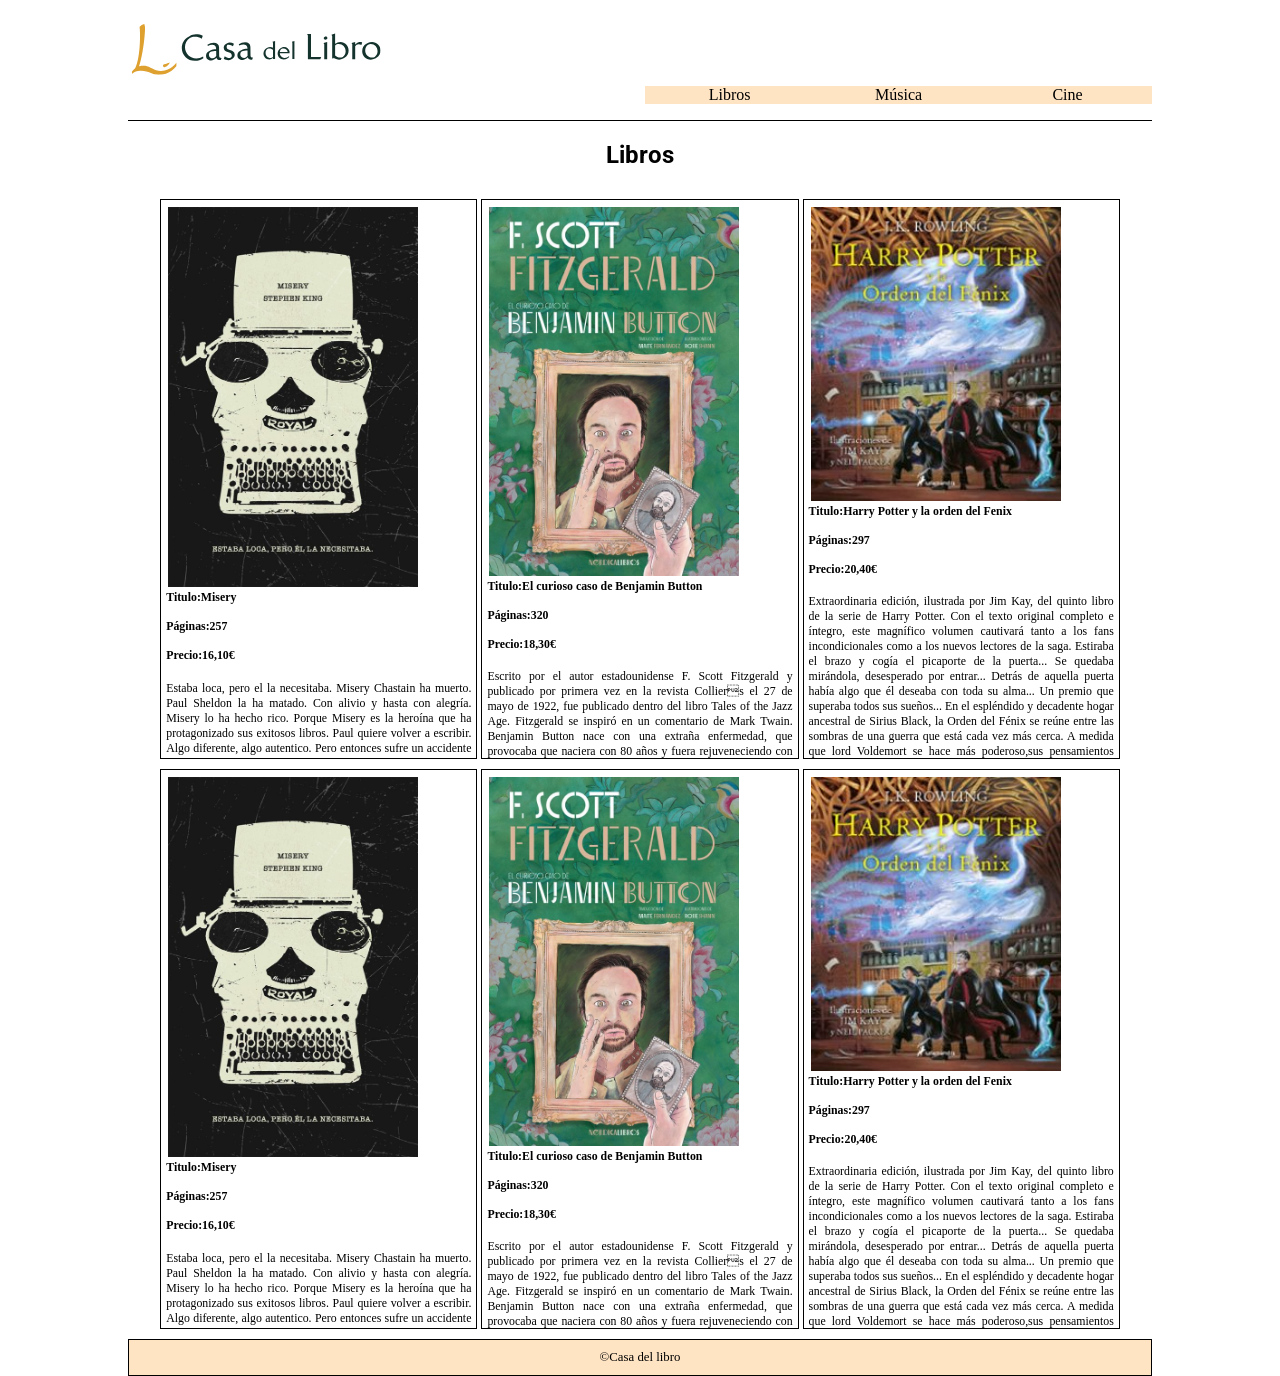
<file: libreria.html>
<!DOCTYPE html>
<html lang="es">
<head>
    <meta charset="UTF-8">
    <meta name="viewport" content="width=device-width, initial-scale=1.0">
    <title>Libreria</title>
    <link rel="preconnect" href="https://fonts.googleapis.com">
    <link rel="preconnect" href="https://fonts.gstatic.com" crossorigin>
    <link href="https://fonts.googleapis.com/css2?family=Roboto:ital,wght@0,100;0,300;0,400;0,500;0,700;0,900;1,100;1,300;1,400;1,500;1,700;1,900&display=swap" rel="stylesheet">
    <link rel="stylesheet" href="estilo.css">
</head>
<body>
    <header>
        <h1 title="Casa del libro"><img src="CDL-LogoSecundario-RGB.svg" alt="Logo de la casa del libro"></h1><nav>
            <ol>
                <li><a href="#libros"> Libros</a></li><li><a href="#musica">Música</a></li><li><a href="cine">Cine</a></li>
            </ol>
        </nav>
    </header>
    <main>
        <section>
        <h2 id="libros">Libros</h2>
        <article>
            <img src="misery.webp">
            <p><strong>Titulo:Misery</strong></p>
            <p><strong>Páginas:257</strong></p>
            <p><strong>Precio:16,10€</strong></p>
            <p>Estaba loca, pero el la necesitaba.

                Misery Chastain ha muerto. Paul Sheldon la ha matado. Con alivio y hasta con alegría. Misery lo ha hecho rico. Porque Misery es la heroína que ha protagonizado sus exitosos libros.
                
                Paul quiere volver a escribir. Algo diferente, algo autentico. Pero entonces sufre un accidente y despierta inmóvil y atravesado por el dolor en una cama que no es la suya, tampoco la de un hospital.
                
                Annie Wilkes lo ha recogido y lo ha traído a su remota casa de la montaña. La buena noticia es que Annie había sido enfermera y tiene medicamentos analgesicos. La mala es que ha sido durante mucho tiempo la fan número uno de Paul. Y cuando descubre lo que le ha hecho a Misery Chastain, no le gusta. No le gusta en absoluto.
                
                Antes, Paul Sheldon escribía para ganarse la vida.
                
                Ahora, Paul Sheldon escribe para sobrevivir.</p>
        </article>
        <article>
            <img src="benjamin bato.webp">
            <p><strong>Titulo:El curioso caso de Benjamin Button</strong></p>
            <p><strong>Páginas:320</strong></p>
            <p><strong>Precio:18,30€</strong></p>
            <p>Escrito por el autor estadounidense F. Scott Fitzgerald y publicado por primera vez en la revista Colliers el 27 de mayo de 1922, fue publicado dentro del libro Tales of the Jazz Age. Fitzgerald se inspiró en un comentario de Mark Twain. Benjamin Button nace con una extraña enfermedad, que provocaba que naciera con 80 años y fuera rejuveneciendo con el paso de los años. Una afección que existe en la realidad bajo el nombre de progeria o síndrome de Hutchinson-Gilford.</p>
        </article>
        <article>
            <img src="harry.jpg">
            <p><strong>Titulo:Harry Potter y la orden del Fenix</strong></p>
            <p><strong>Páginas:297</strong></p>
            <p><strong>Precio:20,40€</strong></p>
            <p>Extraordinaria edición, ilustrada por Jim Kay, del quinto libro de la serie de Harry Potter. Con el texto original completo e íntegro, este magnífico volumen cautivará tanto a los fans incondicionales como a los nuevos lectores de la saga.

                Estiraba el brazo y cogía el picaporte de la puerta... Se quedaba mirándola, desesperado por entrar... Detrás de aquella puerta había algo que él deseaba con toda su alma... Un premio que superaba todos sus sueños...
                
                En el espléndido y decadente hogar ancestral de Sirius Black, la Orden del Fénix se reúne entre las sombras de una guerra que está cada vez más cerca. A medida que lord Voldemort se hace más poderoso,sus pensamientos empiezan a irrumpir en los sueños de Harry Potter, revelando una obsesión por la magia que se oculta en las profundidades del Departamento de Misterios…</p>
        </article>
        <article>
            <img src="misery.webp">
            <p><strong>Titulo:Misery</strong></p>
            <p><strong>Páginas:257</strong></p>
            <p><strong>Precio:16,10€</strong></p>
            <p>Estaba loca, pero el la necesitaba.

                Misery Chastain ha muerto. Paul Sheldon la ha matado. Con alivio y hasta con alegría. Misery lo ha hecho rico. Porque Misery es la heroína que ha protagonizado sus exitosos libros.
                
                Paul quiere volver a escribir. Algo diferente, algo autentico. Pero entonces sufre un accidente y despierta inmóvil y atravesado por el dolor en una cama que no es la suya, tampoco la de un hospital.
                
                Annie Wilkes lo ha recogido y lo ha traído a su remota casa de la montaña. La buena noticia es que Annie había sido enfermera y tiene medicamentos analgesicos. La mala es que ha sido durante mucho tiempo la fan número uno de Paul. Y cuando descubre lo que le ha hecho a Misery Chastain, no le gusta. No le gusta en absoluto.
                
                Antes, Paul Sheldon escribía para ganarse la vida.
                
                Ahora, Paul Sheldon escribe para sobrevivir.</p>
        </article>
        <article>
            <img src="benjamin bato.webp">
            <p><strong>Titulo:El curioso caso de Benjamin Button</strong></p>
            <p><strong>Páginas:320</strong></p>
            <p><strong>Precio:18,30€</strong></p>
            <p>Escrito por el autor estadounidense F. Scott Fitzgerald y publicado por primera vez en la revista Colliers el 27 de mayo de 1922, fue publicado dentro del libro Tales of the Jazz Age. Fitzgerald se inspiró en un comentario de Mark Twain. Benjamin Button nace con una extraña enfermedad, que provocaba que naciera con 80 años y fuera rejuveneciendo con el paso de los años. Una afección que existe en la realidad bajo el nombre de progeria o síndrome de Hutchinson-Gilford.</p>
        </article>
        <article>
            <img src="harry.jpg">
            <p><strong>Titulo:Harry Potter y la orden del Fenix</strong></p>
            <p><strong>Páginas:297</strong></p>
            <p><strong>Precio:20,40€</strong></p>
            <p>Extraordinaria edición, ilustrada por Jim Kay, del quinto libro de la serie de Harry Potter. Con el texto original completo e íntegro, este magnífico volumen cautivará tanto a los fans incondicionales como a los nuevos lectores de la saga.

                Estiraba el brazo y cogía el picaporte de la puerta... Se quedaba mirándola, desesperado por entrar... Detrás de aquella puerta había algo que él deseaba con toda su alma... Un premio que superaba todos sus sueños...
                
                En el espléndido y decadente hogar ancestral de Sirius Black, la Orden del Fénix se reúne entre las sombras de una guerra que está cada vez más cerca. A medida que lord Voldemort se hace más poderoso,sus pensamientos empiezan a irrumpir en los sueños de Harry Potter, revelando una obsesión por la magia que se oculta en las profundidades del Departamento de Misterios…</p>
        </article>
        </section>

    </main>
    <footer>&copy;Casa del libro</footer>
</body>
</html>
</file>
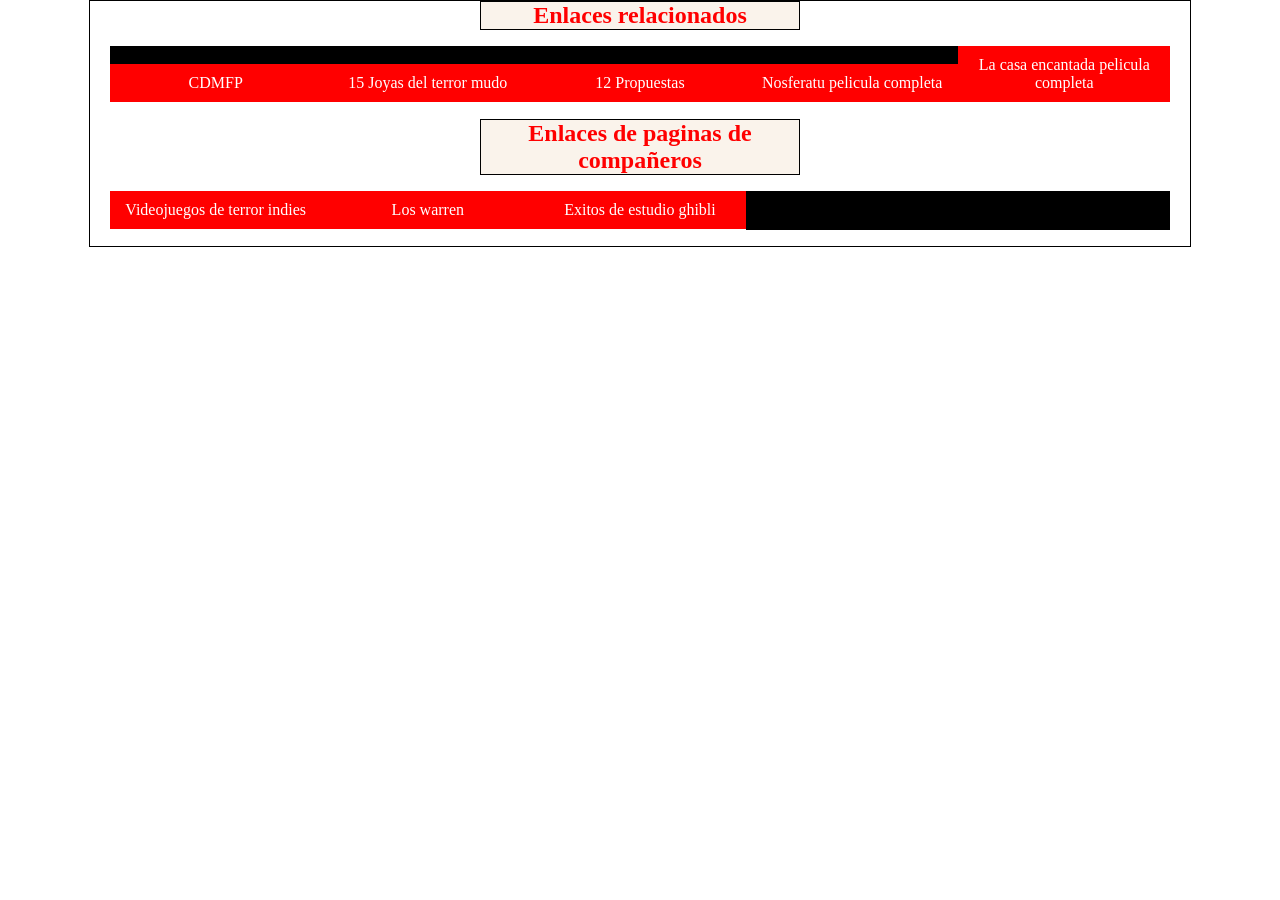
<file: enlaces/enlaces.html>
<!DOCTYPE html>
<html lang="es">
<head>
    <meta charset="UTF-8">
    <meta name="viewport" content="width=device-width, initial-scale=1.0">
    <title>paginas de interés</title>
    <meta charset="UTF-8">
    <link rel="stylesheet" href="estilos_enlaces.css">
    <link rel="stylesheet" href="../proyecto .css">
    <link rel="icon" href="imagenes/favicon.jpg">
    <link rel="canonical" href="https://ivancl72.github.io/enlaces">
    <meta name="descripcion" content="Enlaces de cine mudo de terror">
    <meta name="robots" content="index,follow">
    <meta property="og:title" content="Enlaces interesantes">
    <meta property="og:descripcion" content="Recursos de interés relacionados con mi tema">

</head>
<body>
    <header>

    </header>
    <main>
       <h2>Enlaces relacionados</h2>
       <ol>
         <li><a href="https//www.cdmfp.es" target="nueva"> CDMFP</a></li><li><a href="https://www.ecartelera.com/noticias/joyas-terror-mudo-52449/" target="nueva">15 Joyas del terror mudo </a></li><li><a href="https://losthighwayblog.blogspot.com/2014/11/mejores-pelicula-terror-mudas-1895-1929.html" target="nueva">12 Propuestas</a> </li><li><a href="https://www.youtube.com/watch?v=xbT1vrsNUT0" target="nueva">Nosferatu pelicula completa</a> </li><li><a href="https://www.youtube.com/watch?v=zD2HUHYUIms" target="nueva">La casa encantada pelicula completa</a></li>
       </ol>
       <h2>Enlaces de paginas de compañeros</h2>
       <ol>
         <li><a href="https//maiaasir.github.io" target="nueva"> Videojuegos de terror indies</a></li><li><a href="https://marialobominguez.github.io/" target="nueva">Los warren</a></li><li><a href="https://beatrizsiguero.github.io/" target="nueva">Exitos de estudio ghibli</a></li>
    </main>
    <footer>

    </footer>
</body>
</html>
</file>
<file: estilokalite.css>
body {
    font-family: Arial, sans-serif;
    margin: 0 auto;
    padding: 0;
    border: 2px solid #000;
    width: 85%;
    background-color: #ffffff;
    color: #1a1a1a;
}

section {
    background-color: #f4f4f4;
}

header {
    display: flex;
    justify-content: space-between;
    align-items: center;
    padding: 20px;
    background-color: #000;
    font-family: "Bungee Spice", cursive;
}

.logo-container {
    display: flex;
    align-items: center;
}

h1 {
    font-family: "Bungee Spice", cursive;
    color: #ff7a00;
}

.logo {
    font-size: 2rem;
    font-weight: bold;
    color: #ffffff;
    margin-right: 20px;
}

.chef-image {
    height: 80px;
}

nav .navbar {
    list-style: none;
    display: flex;
    gap: 15px;
    margin: 0;
    padding: 0;
}

nav .navbar li a {
    text-decoration: none;
    font-size: 1.1rem;
    color: #ffffff;
    padding: 5px 10px;
    background-color: #005f99;
    border-radius: 5px;
}

nav .navbar li a:hover {
    background-color: #003f66;
    color: #fff;
    transform: scale(1.1);
}

main {
    padding: 20px;
    background-color: #fff8f0;
}

h2 {
    color: #cc4400;
    text-align: center;
    margin-bottom: 10px;
    font-family: "Bungee Spice", cursive;
}

.image-container {
    display: flex;
    justify-content: center;
    flex-wrap: wrap;
    text-align: center;
}

.image-item {
    display: inline-block;
    width: 250px;
    margin: 10px;
    text-align: center;
}

.image-item img {
    width: 100%;
    border: 2px solid #888;
    border-radius: 10px;
}

.image-item p {
    margin-top: 5px;
    font-size: 0.95rem;
    color: #333;
}

footer {
    background-color: #1a1a1a;
    color: #fff;
    text-align: center;
    padding: 10px 0;
}

#MEXICANFOOD {
    text-align: center;
    padding: 20px;
    background-color: #f4f4f4;
}

#MEXICANFOOD h2 {
    color: #cc4400;
    font-size: 2rem;
    margin-bottom: 10px;
}

#MEXICANFOOD p {
    font-size: 1.1rem;
    margin-bottom: 20px;
}

.food-container {
    display: flex;
    justify-content: space-between;
    gap: 20px;
    align-items: flex-start;
    flex-wrap: wrap;
}

.food-item {
    flex: 1;
    max-width: 30%;
    background-color: #ffffff;
    padding: 10px;
    border: 2px solid #999;
    border-radius: 10px;
    text-align: center;
    box-shadow: 0 2px 5px rgba(0, 0, 0, 0.1);
}

.food-item img {
    width: 100%;
    height: auto;
    border-radius: 10px;
}

.food-item h3 {
    font-size: 1.2rem;
    margin: 10px 0;
    color: #222;
}

.food-item p {
    font-size: 0.95rem;
    margin-bottom: 10px;
    color: #444;
}

.food-item a {
    text-decoration: none;
    font-size: 0.9rem;
    color: #0066cc;
    font-weight: bold;
}

.food-item a:hover {
    text-decoration: underline;
}

#oriental, #CARNAZAS, #DELMAR, #BURGUERS, #CLASIC {
    text-align: center;
    padding: 20px;
    background-color: #f4f4f4;
}

#oriental h2,
#CARNAZAS h2,
#DELMAR h2,
#BURGUERS h2,
#CLASIC h2 {
    color: #cc4400;
    font-size: 2rem;
    margin-bottom: 10px;
    text-align: center;
}

#oriental p,
#CARNAZAS p,
#DELMAR p,
#BURGUERS p,
#CLASIC p {
    font-size: 1.1rem;
    margin-bottom: 20px;
    text-align: center;
}

a {
    text-decoration: none;
    color: inherit;
}

@media screen and (max-width: 420px) {
    header {
        display: flex;
        flex-direction: column;
        align-items: center;
        text-align: center;
        padding: 10px;
    }

    .logo-container {
        display: flex;
        flex-direction: column;
        align-items: center;
    }

    .logo {
        width: 50px;
        height: 50px;
    }

    h1 {
        font-size: 1.2rem;
        margin: 5px 0;
    }

    .chef-image {
        width: 60px;
        height: auto;
    }

    nav {
        width: 100%;
    }

    .navbar {
        display: flex;
        flex-direction: column;
        padding: 0;
        width: 100%;
    }

    .navbar li {
        list-style: none;
        margin: 5px 0;
    }

    .navbar li a {
        text-decoration: none;
        font-size: 1rem;
        padding: 8px;
        display: block;
        width: 100%;
        background-color: #e0e0e0;
        border-radius: 5px;
        color: #000;
    }

    .navbar li a:hover {
        background-color: #999;
        color: #fff;
    }
}
nav .navbar {
    list-style: none;
    display: flex;
    gap: 15px;
    margin: 0;
    padding: 0;
}

nav .navbar li a {
    text-decoration: none;
    font-size: 1.1rem;
    color: #ffffff;
    padding: 8px 12px;
    background-color: #005f99;
    border-radius: 5px;
    transition: all 0.2s ease-in-out;
}

nav .navbar li a:hover {
    background-color: #003f66;
    color: #fff;
    transform: scale(1.05);
}

.menu-toggle {
    display: none;
    font-size: 2rem;
    background: none;
    border: none;
    color: white;
    cursor: pointer;
    margin-left: auto;
}

@media screen and (max-width: 768px) {
    .menu-toggle {
        display: block;
    }

    nav .navbar {
        display: none;
        flex-direction: column;
        width: 100%;
        background-color: #000;
        margin-top: 10px;
        padding: 10px 0;
    }

    nav .navbar.active {
        display: flex;
    }

    nav .navbar li {
        margin: 10px 0;
        text-align: center;
    }

    nav .navbar li a {
        width: 100%;
        display: block;
    }
}
.skip-link {
  position: absolute;
  top: -40px;
  left: 0;
  background: #000;
  color: #fff;
  padding: 8px 16px;
  z-index: 100;
  text-decoration: none;
  font-weight: bold;
  transition: top 0.3s ease;
}

.skip-link:focus {
  top: 0;
}
</file>
<file: enlaces/estiloenlace.css>
body {
    margin: 0;
    font-family: Arial, sans-serif;
    line-height: 1.6;
    background-color: #f4f4f9;
    color: #333;
}


header {
    background-color: rgb(247, 180, 55);
    color: #fff;
    padding: 20px;
    text-align: center;
}

header h1 {
    margin: 0;
    font-size: 2.5rem;
}

header p {
    margin: 5px 0 0;
}

main {
    padding: 20px;
    text-align: center;
}

.links h2 {
    font-size: 2rem;
    margin-bottom: 10px;
    color: black;
}

.links ul {
    list-style: none;
    padding: 0;
}

.links ul li {
    margin: 10px 0;
}

.links ul li a {
    text-decoration: none;
    color: rgb(241, 162, 13);
    font-weight: bold;
    font-size: 1.2rem;
    transition: color 0.3s ease;
}

.links ul li a:hover {
    color: black;
}

/* Pie de página */
footer {
    background-color: #333;
    color: #fff;
    text-align: center;
    padding: 10px 0;
    position: fixed;
    bottom: 0;
    width: 100%;
}
</file>
<file: proyecto pagina/proyecto .css>
body{
    border: 1px solid black;
    width: 86% ;
    margin:auto;
}
h1{
    color: rgb(124, 47, 47);
    margin: 40px;
    padding-bottom: 50px;
    text-align: center;
}
li{
display: inline-block;
background-color: red;
color: white;
width:20%;
text-align: center;
padding: 10px 0;
}   
ol{
    background-color: black;
    padding: 0;
}
li:hover{
    background-color: grey;
}
main{
    padding:0 20px ;
}
p{
    text-align: justify;
}
h2{
    background-color: rgb(250, 243, 235);
    border: 1px solid black;
    width: 30%;
    text-align: center;
    margin: auto;
}
a{
    color: inherit;
    text-decoration: none;
}
p.volver{
    background-color: bisque;
    text-align: right;
}
h2:target{
    background-color: rgb(145, 90, 24);
}
li:active{
    background-color: rgb(78, 17, 17);
}
p.volver:active{
    background-color:rgb(63, 63, 22);
}
</file>
<file: estilo_formulario.css>
body{
    width: 800px;
    border: 1px solid black;
    margin: auto;
}
input,label{
    display: inline-block;
    margin-top:10px;
    width: 300px;
    box-sizing: border-box;
}
input{
    width: 400px;
}
fieldset{
    padding: 20px;
    margin: 20px;
border-color: red;
}
legend{
    color: red;
}
input[type="submit"],input[type="reset"]{
    width: 400px;
    color: black;
    background-color: white;
}
label{
    vertical-align: top;
}
input[type="range"]{
    width: 300px;
}
</file>
<file: estilo.css>
li{
    list-style-type: none;
    display: inline-block;
    width: 33%;
    text-align: center;
    background-color: bisque;
    
}
h1{
    width: 50%;
    display: inline-block;
}
nav{
    display: inline-block;
    width: 50%;
    
}
ol{
    display: inline-block;
    padding: 0;
    width: 100%;
    text-align: right;
}
header{
    border-bottom: 1px solid black;
}
body{
    width: 80%;
    margin: 0 auto;

}
img{
    width: 250px;
    float: left;
    margin-right: 20px;
    padding: 3px;
}
p{
    padding: 1px;
    text-align: justify;
    font-size: 0.74em;
    
}
article{
    clear: both;
    overflow: auto;
    margin-top: 10px;
    border: 1px solid black;
    display: inline-block;
    width: 30%;
    vertical-align: top;
    height: 550px;
    padding: 4px;
    
}
h2{
    font-family: roboto;
}
footer{
    background-color: bisque;
    text-align: center;
    border: 1px solid black;
    font-size: 0.8em;
    padding: 10px;
    margin-top: 10px;
}
li:hover{
    background-color: black;
    color:white;
}
a{
    color: inherit;
    text-decoration: none;
}
main{
    text-align: center;
}
p:last-child{
    clear: both;
    padding-top: 5px;
}
</file>
<file: enlaces/estilos_enlaces.css>
h2{
    color: red;
}
li{
    background-color: black;
    color: white;
    border-bottom: 1px solid #fff;
}
ol{
    padding: 0;
}
a{
    color: inherit;
    text-decoration: none;
}
</file>
<file: proyecto .css>
body{
    border: 1px solid black;
    width: 86% ;
    margin:auto;
}
h1{
    color: rgb(124, 47, 47);
    margin: 40px;
    padding-bottom: 50px;
    text-align: center;
}
li{
display: inline-block;
background-color: red;
color: white;
width:20%;
text-align: center;
padding: 10px 0;
}   
a{
    text-decoration: none;
}
ol{
    background-color: black;
    padding: 0;
}
li:hover{
    background-color: grey;
}
main{
    padding:0 20px ;
}
p{
    text-align: justify;
}
h2{
    background-color: rgb(250, 243, 235);
    border: 1px solid black;
    width: 30%;
    text-align: center;
    margin: auto;
}
a{
    color: inherit;
    text-decoration: none;
}
p.volver{
    background-color: bisque;
    text-align: right;
}
h2:target{
    background-color: rgb(145, 90, 24);
}
li:{
    background-color: rgb(78, 17, 17);
}
p.volver:active{
    background-color:rgb(63, 63, 22);
}
</file>
